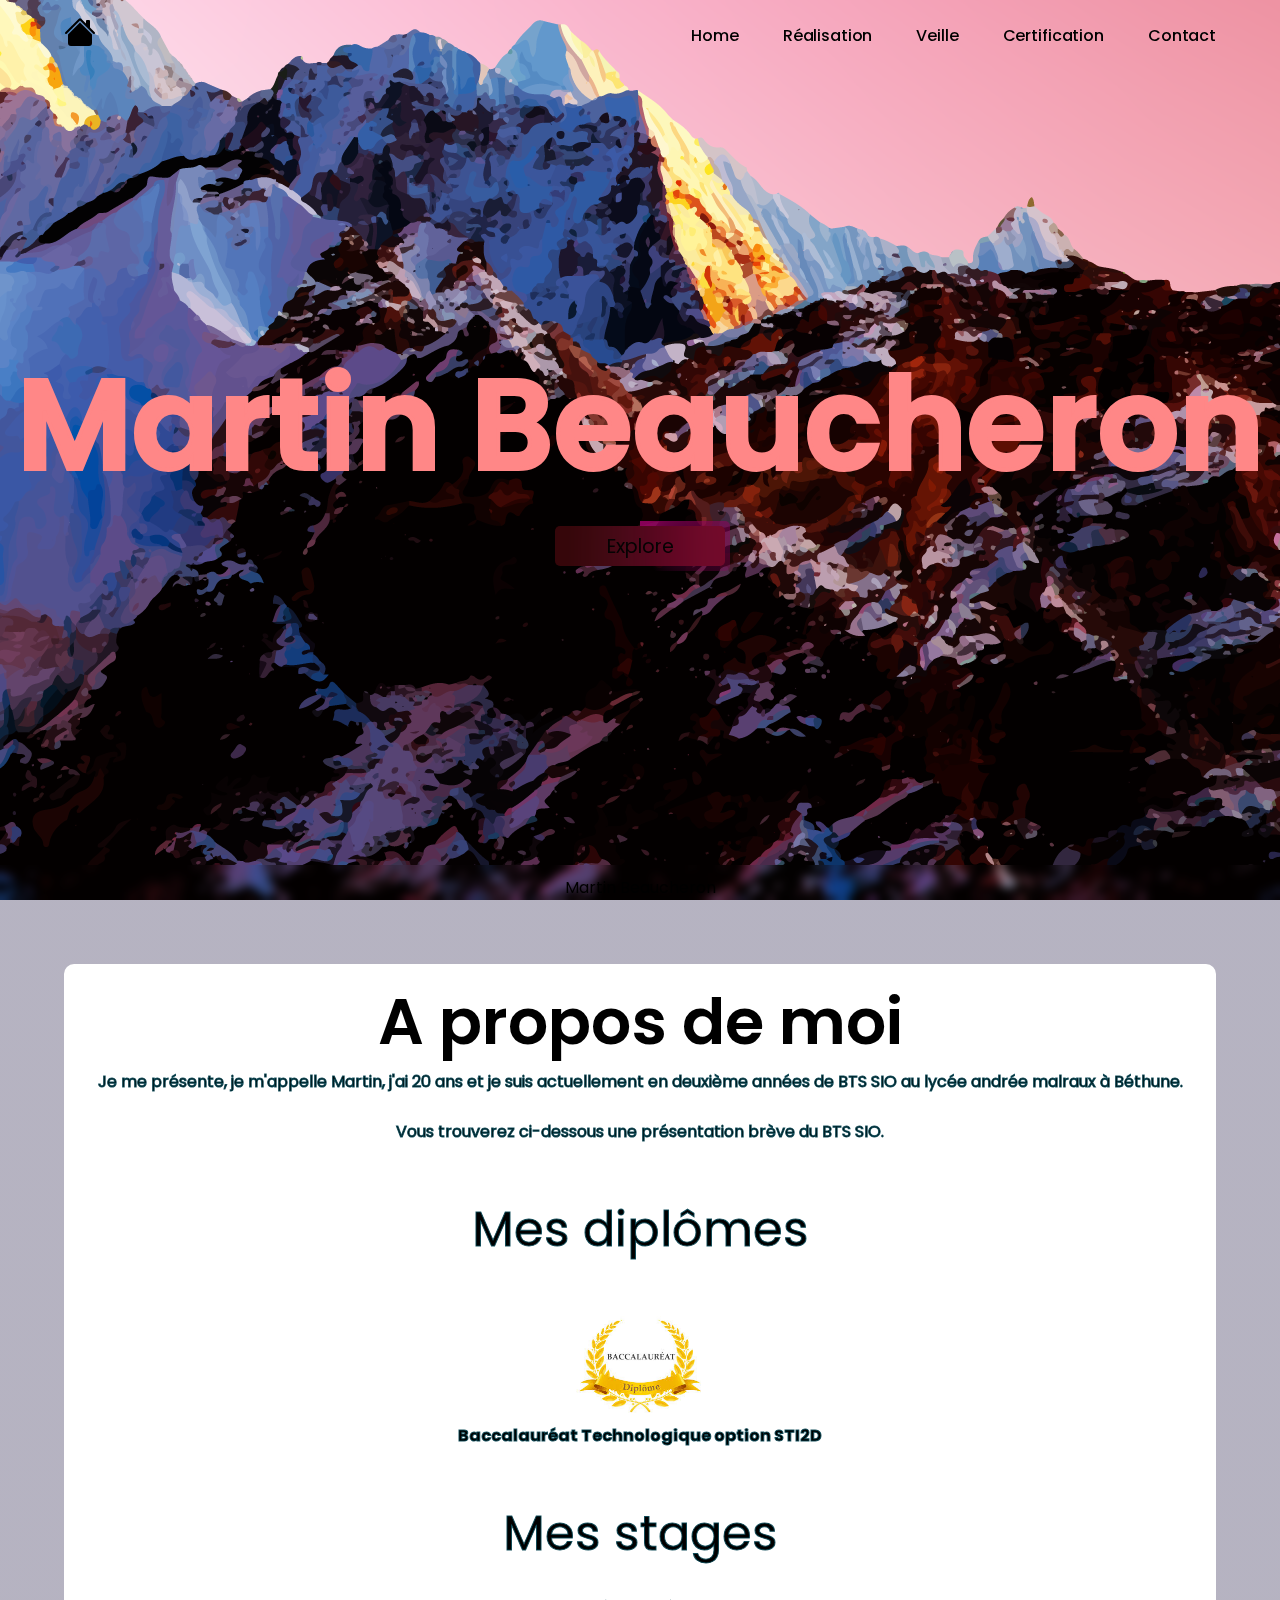
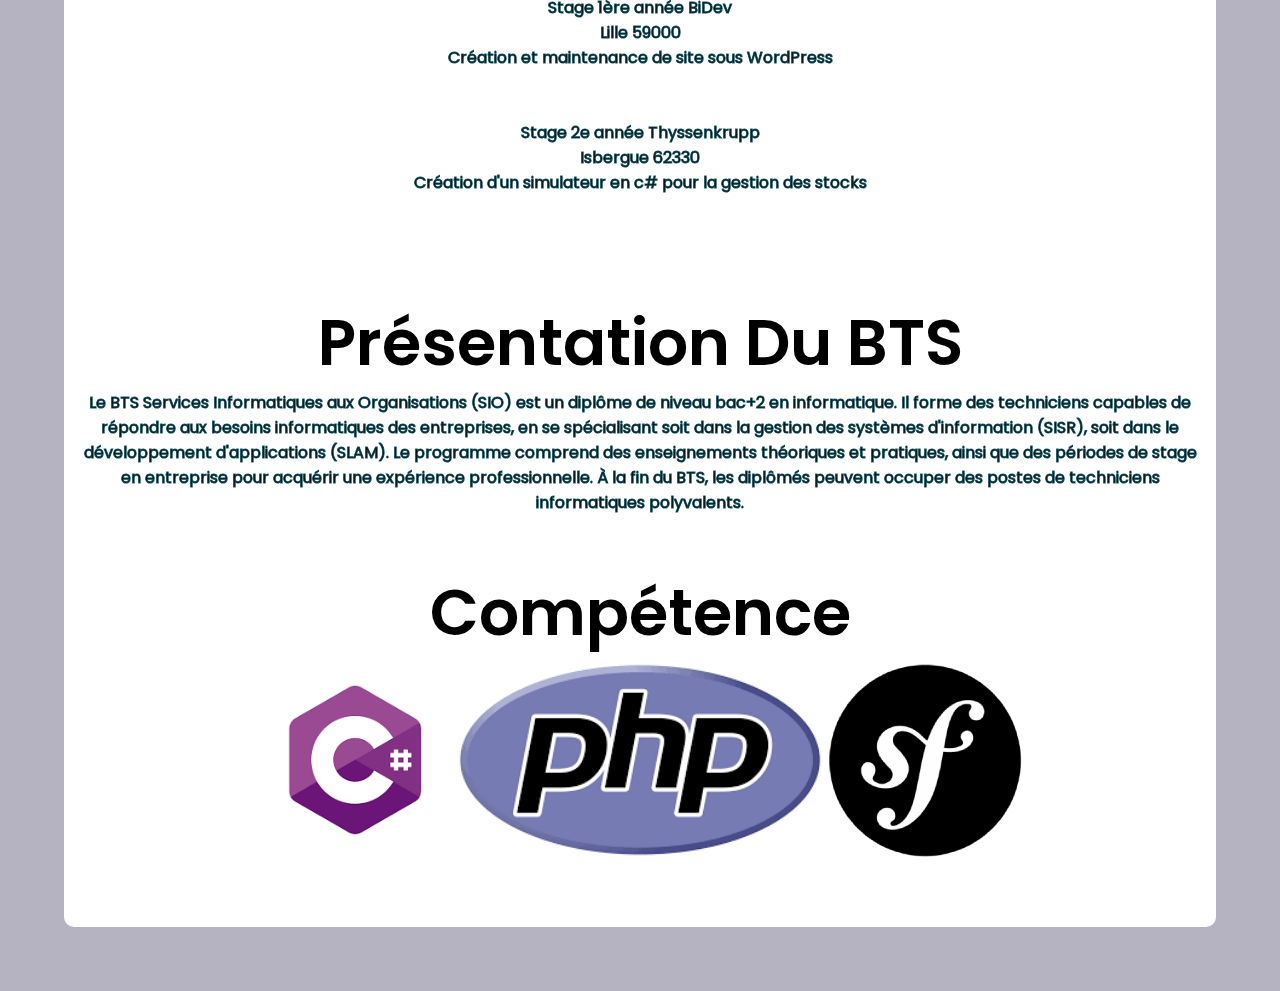
<file: index.html>
<!DOCTYPE html>
<html lang="en">
<head>
    <meta charset="UTF-8">
    <meta name="viewport" content="width=device-width, initial-scale=1.0">
    <link href="https://unpkg.com/boxicons@2.1.4/css/boxicons.min.css" rel="stylesheet" />
    <link rel="stylesheet" href="style.css">
    <title>PortFolio Martin</title>
</head>
<body>
    <img class="background-image" src="img/fond_montagne.png" type="img/png"/>

    <header>
      <a href="#">
        <a1 class="navbar-brand nav-fill" href="index.html"><svg xmlns="http://www.w3.org/2000/svg" width="32" height="32" class="bi bi-house-fill" viewBox="0 0 16 16">
          <path d="M8.707 1.5a1 1 0 0 0-1.414 0L.646 8.146a.5.5 0 0 0 .708.708L8 2.207l6.646 6.647a.5.5 0 0 0 .708-.708L13 5.793V2.5a.5.5 0 0 0-.5-.5h-1a.5.5 0 0 0-.5.5v1.293L8.707 1.5Z"/>
          <path d="m8 3.293 6 6V13.5a1.5 1.5 0 0 1-1.5 1.5h-9A1.5 1.5 0 0 1 2 13.5V9.293l6-6Z"/>
        </svg></a1>
      </a>

      <input type="checkbox" id="check" />
      <label for="check" class="icons">
        <i class="bx bx-menu" id="menu-icon"></i>
        <i class="bx bx-x" id="close-icon"></i>
      </label>

      <nav class="navbar">
        <a href="index.html" class="nav-item" style="--i: 0">Home</a>
        <a href="realisation.html" class="nav-item" style="--i: 1">Réalisation</a>
        <a href="veille.html" class="nav-item" style="--i: 2">Veille</a>
        <a href="certif.html" class="nav-item" style="--i: 3">Certification</a>
        <a href="contact.html" class="nav-item" style="--i: 4">Contact</a>
      </nav>
    </header>
    
    <section class="content">
      <h1>Martin Beaucheron</h1>
      <a href="#content" class="btn light"></a>
    </section>
    <section class="content fond-blanc" id="content">
    <center>
    <div class="row p-4">
      <div class="col-md-4">
        <h2>A propos de moi</h2>
        <p>Je me présente, je m'appelle Martin, j'ai 20 ans et je suis actuellement en deuxième années de BTS SIO au lycée andrée malraux à Béthune.</p></br>
        <p>Vous trouverez ci-dessous une présentation brève du BTS SIO.</p></br></br>
        <p class="texte-plus-gros">Mes diplômes</p></br></br>
        <strong><img src="img/bac.jpg" class="img-plus-petit"><p>Baccalauréat Technologique option STI2D</p></strong></br></br>
        
        <p class="texte-plus-gros">Mes stages</p></br>
        <p>Stage 1ère année BiDev</p>
        <p>Lille 59000</p>
        <p>Création et maintenance de site sous WordPress</p></br></br>


        <p>Stage 2e année Thyssenkrupp</p>
        <p>Isbergue 62330</p>
        <p>Création d'un simulateur en c# pour la gestion des stocks</p>

      </div>
      </br></br></br></br>
      <div class="col-md-4">
        <h2>Présentation Du BTS </h2>
        <p>
          Le BTS Services Informatiques aux Organisations (SIO) est un diplôme de niveau bac+2 en informatique. Il forme des techniciens capables de répondre aux 
          besoins informatiques des entreprises, en se spécialisant soit dans la gestion des systèmes d'information (SISR), soit dans le développement d'applications 
          (SLAM). Le programme comprend des enseignements théoriques et pratiques, ainsi que des périodes de stage en entreprise pour acquérir une expérience 
          professionnelle. À la fin du BTS, les diplômés peuvent occuper des postes de techniciens informatiques polyvalents.
        </p></br></br>
        
      </div>
      <div class="col-md-4">
        <h2> Compétence</h2>
        <p>
          <a href="thyssenkrupp.html"><img src="img/csharp.png" class="image-competence"></a><a href="GSBExtranet.html"><img src="img/php.png" class="image-competence"></a><a href="synfony.html" ><img src="img/synfony.png" class="image-competence"></a>
        </p></br></br>

      </div>
    </div>
    </center>
    </section>
  </body>
  <center>
  <footer class="footer">
      <p>Martin Beaucheron</p>
  </footer>
  </center>
</html>
</file>
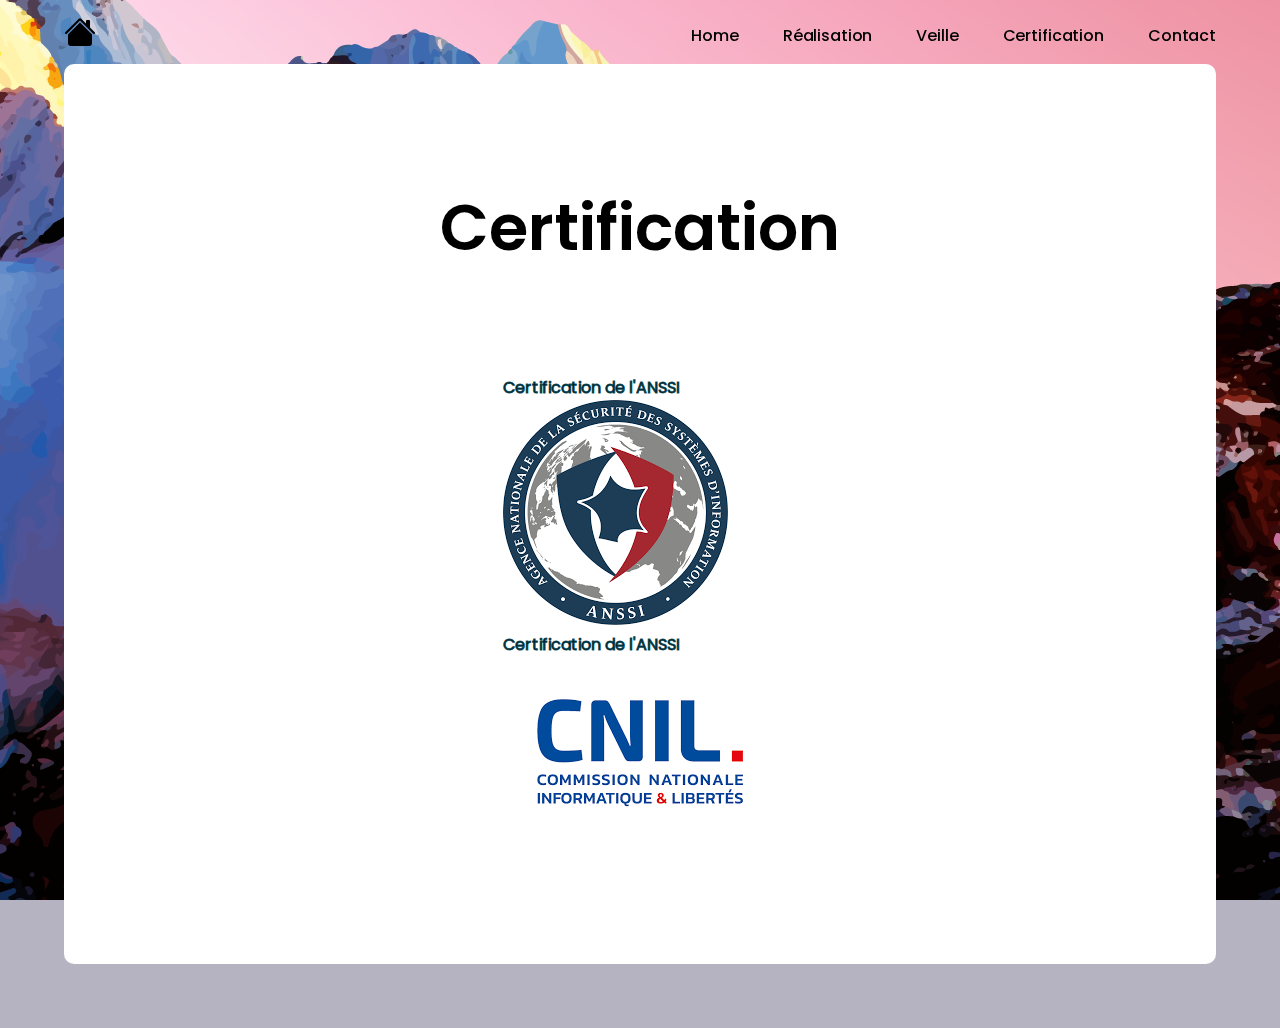
<file: certif.html>
<!DOCTYPE html>
<html lang="en">
<head>
    <meta charset="UTF-8">
    <meta name="viewport" content="width=device-width, initial-scale=1.0">
    <link href="https://unpkg.com/boxicons@2.1.4/css/boxicons.min.css" rel="stylesheet" />
    <link rel="stylesheet" href="style.css">
    <title>PortFolio Martin</title>
</head>
<body>
      <img class="background-image" src="img/fond_montagne.png"/></img>
    <header>
      <a href="index.html">
        <a1 class="navbar-brand nav-fill" href="index.html"><svg xmlns="http://www.w3.org/2000/svg" width="32" height="32" class="bi bi-house-fill" viewBox="0 0 16 16">
          <path d="M8.707 1.5a1 1 0 0 0-1.414 0L.646 8.146a.5.5 0 0 0 .708.708L8 2.207l6.646 6.647a.5.5 0 0 0 .708-.708L13 5.793V2.5a.5.5 0 0 0-.5-.5h-1a.5.5 0 0 0-.5.5v1.293L8.707 1.5Z"/>
          <path d="m8 3.293 6 6V13.5a1.5 1.5 0 0 1-1.5 1.5h-9A1.5 1.5 0 0 1 2 13.5V9.293l6-6Z"/>
        </svg></a1>
      </a>

      <input type="checkbox" id="check" />
      <label for="check" class="icons">
        <i class="bx bx-menu" id="menu-icon"></i>
        <i class="bx bx-x" id="close-icon"></i>
      </label>

      <nav class="navbar">
        <a href="index.html" class="nav-item" style="--i: 0">Home</a>
        <a href="realisation.html" class="nav-item" style="--i: 1">Réalisation</a>
        <a href="veille.html" class="nav-item" style="--i: 2">Veille</a>
        <a href="certif.html" class="nav-item" style="--i: 3">Certification</a>
        <a href="contact.html" class="nav-item" style="--i: 4">Contact</a>
      </nav>
    </header>
    <section class="content fond-blanc">
        <h2>Certification</h2></br></br></br></br>
    <pa>
        <p>
            <p>Certification de l'ANSSI</p>
            <a href="certif ANSSI.pdf"><img src="img/anssi.png"></a>
        </p> 
        <p>
            <p>Certification de l'ANSSI</p>
            <a href="#"><img src="img/cnil.png"></a>
        </p>
    </pa>
    </section>
</file>
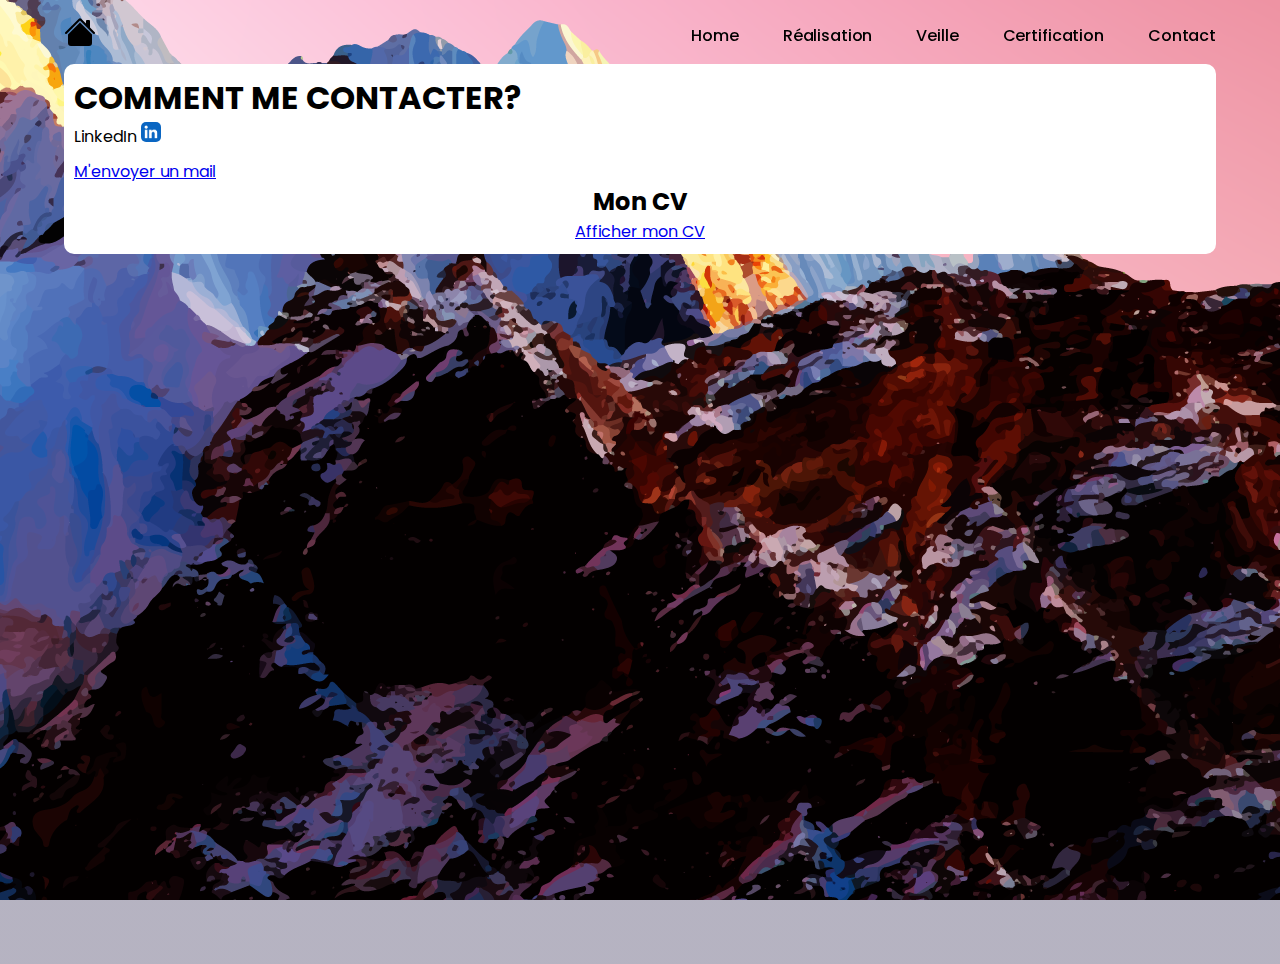
<file: contact.html>
<!DOCTYPE html>
<html lang="en">
<head>
    <meta charset="UTF-8">
    <meta name="viewport" content="width=device-width, initial-scale=1.0">
    <link href="https://unpkg.com/boxicons@2.1.4/css/boxicons.min.css" rel="stylesheet" />
    <link rel="stylesheet" href="style.css">
    <title>PortFolio Martin</title>
</head>
<body>
      <img class="background-image" src="img/fond_montagne.png"/></img>
    <header>
      <a href="index.html">
        <a1 class="navbar-brand nav-fill" href="index.html"><svg xmlns="http://www.w3.org/2000/svg" width="32" height="32" class="bi bi-house-fill" viewBox="0 0 16 16">
          <path d="M8.707 1.5a1 1 0 0 0-1.414 0L.646 8.146a.5.5 0 0 0 .708.708L8 2.207l6.646 6.647a.5.5 0 0 0 .708-.708L13 5.793V2.5a.5.5 0 0 0-.5-.5h-1a.5.5 0 0 0-.5.5v1.293L8.707 1.5Z"/>
          <path d="m8 3.293 6 6V13.5a1.5 1.5 0 0 1-1.5 1.5h-9A1.5 1.5 0 0 1 2 13.5V9.293l6-6Z"/>
        </svg></a1>
      </a>

      <input type="checkbox" id="check" />
      <label for="check" class="icons">
        <i class="bx bx-menu" id="menu-icon"></i>
        <i class="bx bx-x" id="close-icon"></i>
      </label>

      <nav class="navbar">
        <a href="index.html" class="nav-item" style="--i: 0">Home</a>
        <a href="realisation.html" class="nav-item" style="--i: 1">Réalisation</a>
        <a href="veille.html" class="nav-item" style="--i: 2">Veille</a>
        <a href="certif.html" class="nav-item" style="--i: 3">Certification</a>
        <a href="contact.html" class="nav-item" style="--i: 4">Contact</a>
      </nav>
    </header>
    <section class="fond-blanc">
      <h1>COMMENT ME CONTACTER?</h1> 
      <p style="display: inline; padding-bottom: 50%;"> LinkedIn</p> <a style="display: inline;" href="https://www.linkedin.com/in/martin-beaucheron/"><img src="img/linkedin.png" class="btn-image"></a></br>
      <a style="display: block;" href="mailto:martinmaxime62@gmail.com" class="section-contacter">M'envoyer un mail</a>
      <center>
        <h2>Mon CV</h2>
        <a href="CV.pdf"<button>Afficher mon CV</button>
      </center>
    </section>
</file>
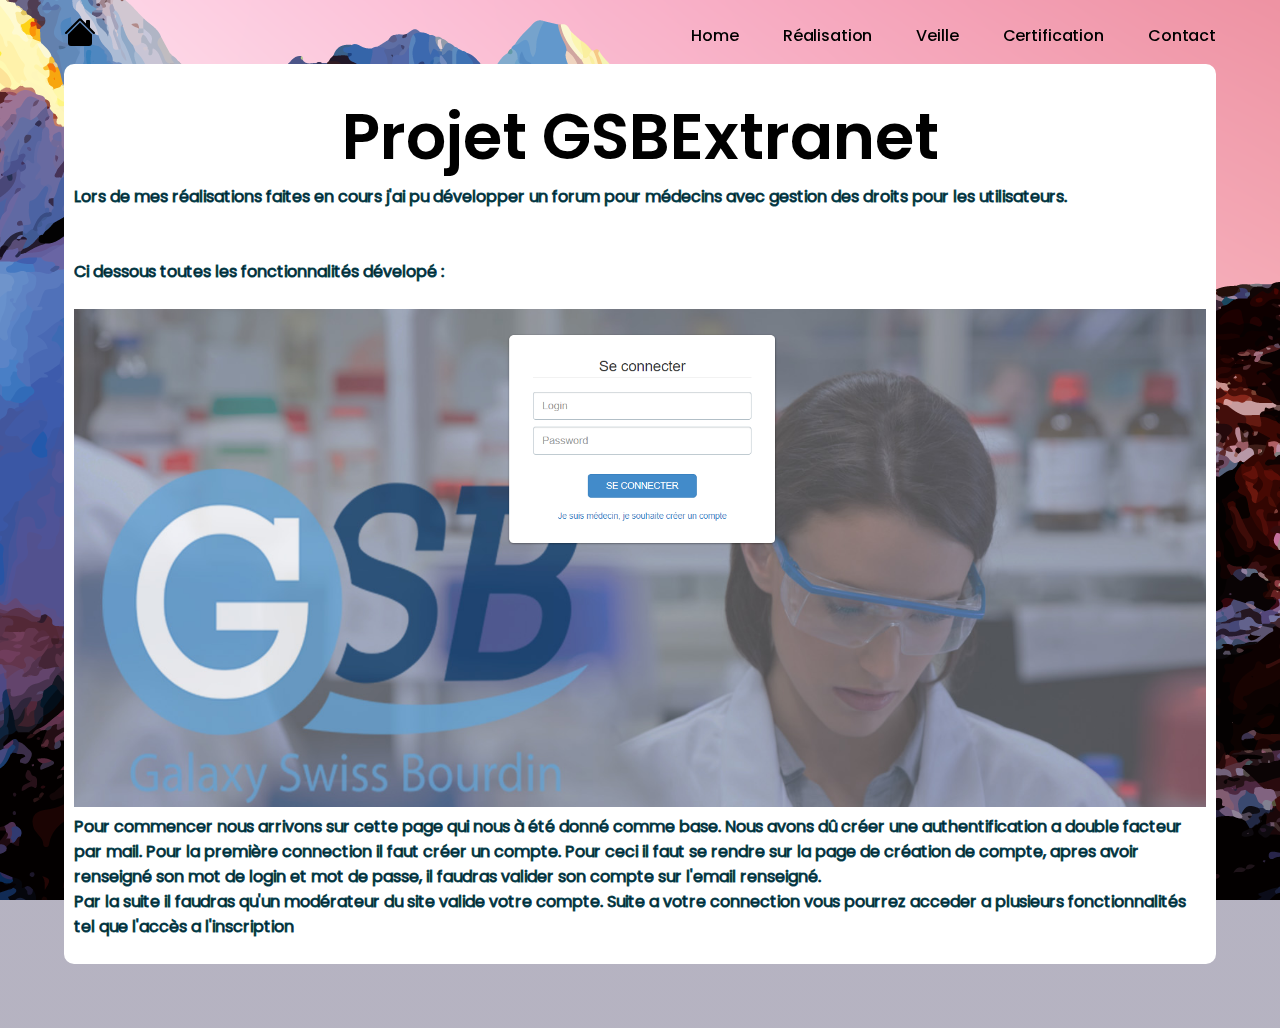
<file: GSBExtranet.html>
<!DOCTYPE html>
<html lang="en">
<head>
    <meta charset="UTF-8">
    <meta name="viewport" content="width=device-width, initial-scale=1.0">
    <link href="https://unpkg.com/boxicons@2.1.4/css/boxicons.min.css" rel="stylesheet" />
    <link rel="stylesheet" href="style.css">
    <title>PortFolio Martin</title>
</head>
<body>
    <img class="background-image" src="img/fond_montagne.png"/></img>
    <header>
      <a href="index.html">
        <a1 class="navbar-brand nav-fill" href="index.html"><svg xmlns="http://www.w3.org/2000/svg" width="32" height="32" class="bi bi-house-fill" viewBox="0 0 16 16">
          <path d="M8.707 1.5a1 1 0 0 0-1.414 0L.646 8.146a.5.5 0 0 0 .708.708L8 2.207l6.646 6.647a.5.5 0 0 0 .708-.708L13 5.793V2.5a.5.5 0 0 0-.5-.5h-1a.5.5 0 0 0-.5.5v1.293L8.707 1.5Z"/>
          <path d="m8 3.293 6 6V13.5a1.5 1.5 0 0 1-1.5 1.5h-9A1.5 1.5 0 0 1 2 13.5V9.293l6-6Z"/>
        </svg></a1>
      </a>

      <input type="checkbox" id="check" />
      <label for="check" class="icons">
        <i class="bx bx-menu" id="menu-icon"></i>
        <i class="bx bx-x" id="close-icon"></i>
      </label>

      <nav class="navbar">
        <a href="index.html" class="nav-item" style="--i: 0">Home</a>
        <a href="realisation.html" class="nav-item" style="--i: 1">Réalisation</a>
        <a href="veille.html" class="nav-item" style="--i: 2">Veille</a>
        <a href="certif.html" class="nav-item" style="--i: 3">Certification</a>
        <a href="contact.html" class="nav-item" style="--i: 4">Contact</a>
      </nav>
    </header>
    <section class="content fond-blanc">
        <div class="col-md-4">
            <h2>Projet GSBExtranet </h2>
            <p>
              Lors de mes réalisations faites en cours j'ai pu développer un forum pour médecins avec gestion des droits pour les utilisateurs. 
              
            </p></br></br>
            <p>Ci dessous toutes les fonctionnalités dévelopé : </p></br>
           
            <img src="img/connectionGSB.png" class="image-Presentation"></br>
            <p>Pour commencer nous arrivons sur cette page qui nous à été donné comme base. Nous avons dû créer une authentification a double facteur par mail. Pour la première connection il faut créer un compte. Pour ceci il faut se rendre sur la page de création de compte, apres avoir renseigné son mot de login et mot de passe, il faudras valider son compte sur l'email renseigné.</p>
            <p>Par la suite il faudras qu'un modérateur du site valide votre compte. Suite a votre connection vous pourrez acceder a plusieurs fonctionnalités tel que l'accès a l'inscription</p>
        </div>
    </section>
</body>
</html>
</file>
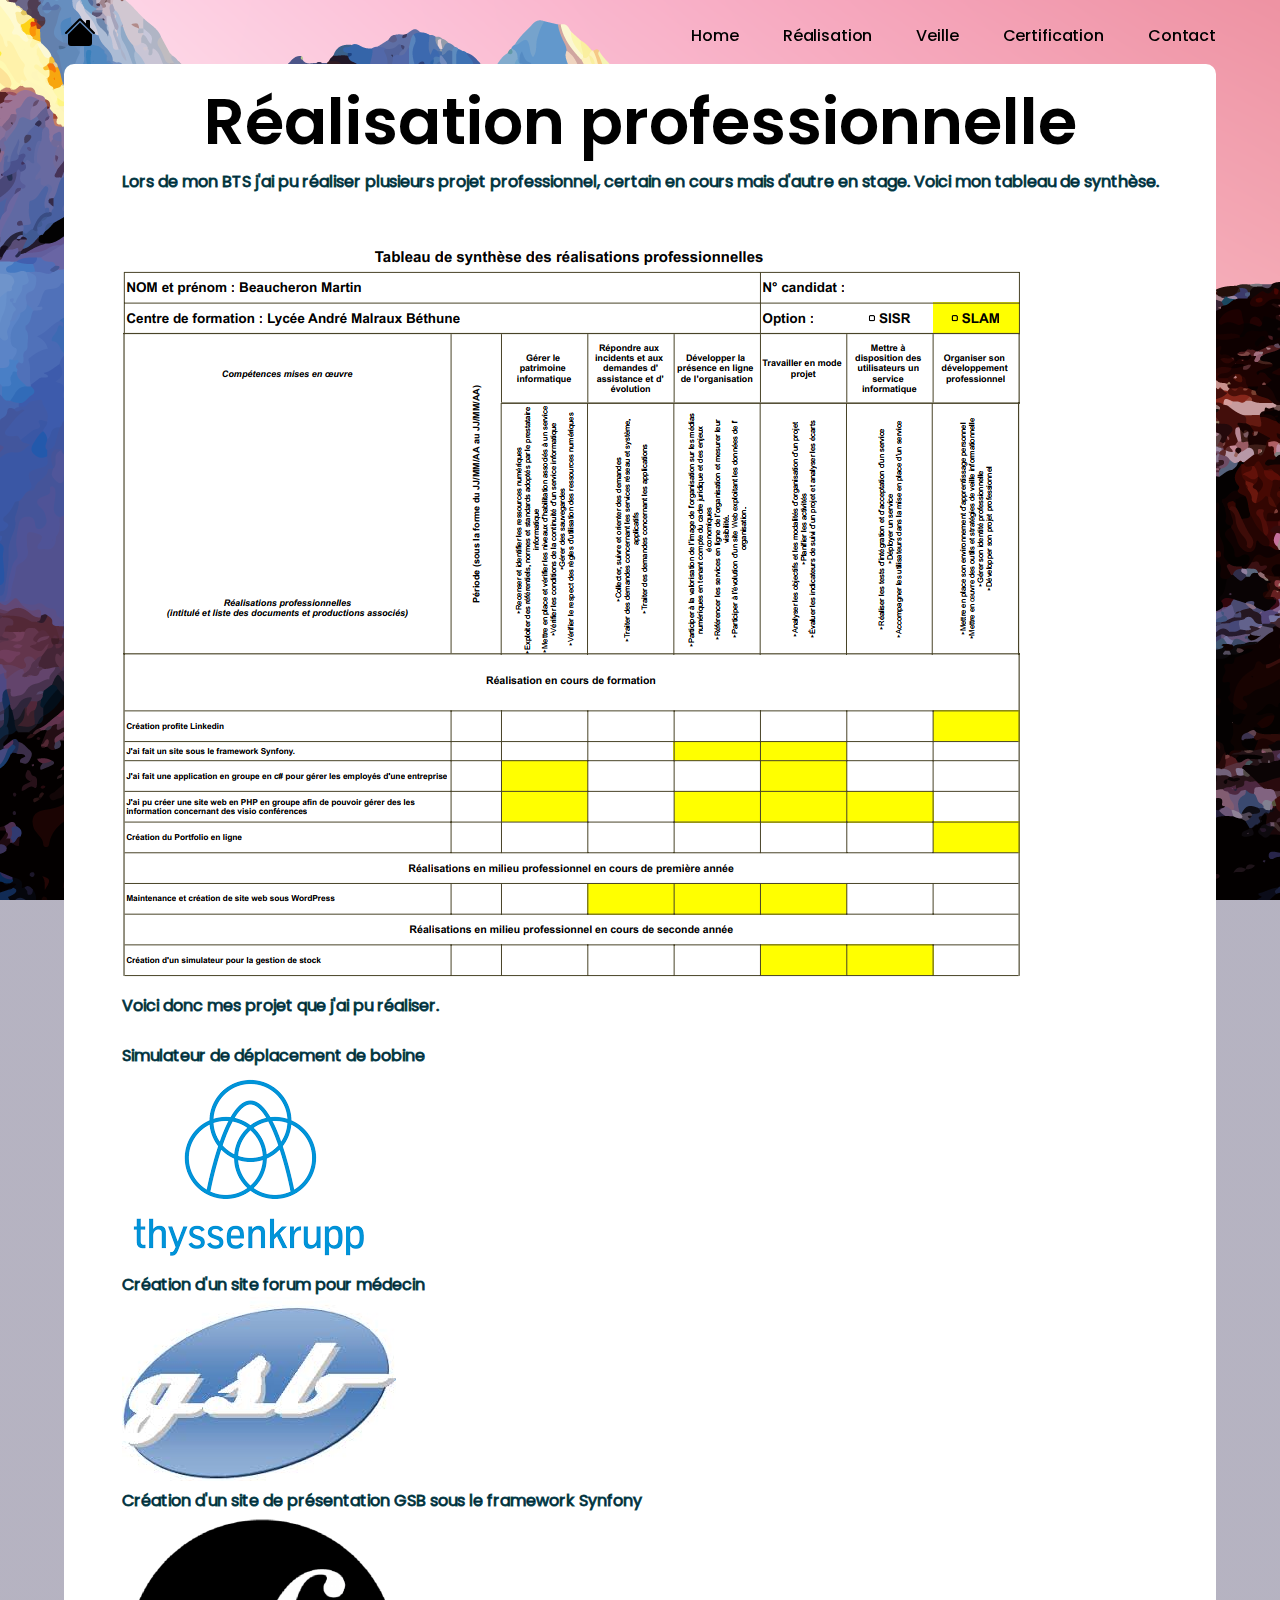
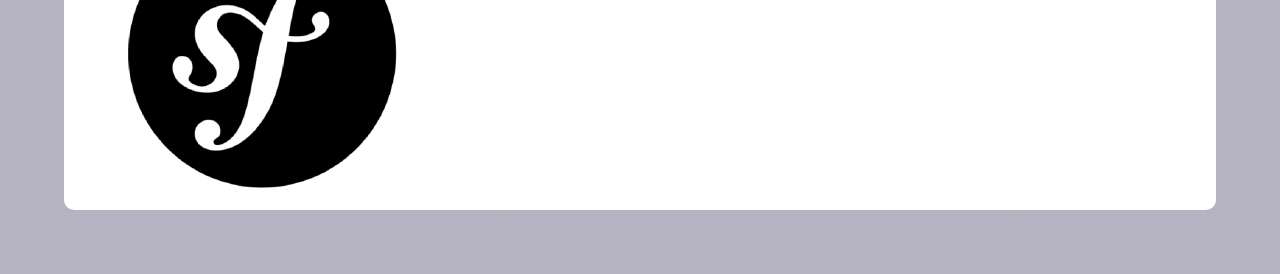
<file: realisation.html>
<!DOCTYPE html>
<html lang="en">
<head>
    <meta charset="UTF-8">
    <meta name="viewport" content="width=device-width, initial-scale=1.0">
    <link href="https://unpkg.com/boxicons@2.1.4/css/boxicons.min.css" rel="stylesheet" />
    <link rel="stylesheet" href="style.css">
    <title>PortFolio Martin</title>
</head>
<body>
      <img class="background-image" src="img/fond_montagne.png"/></img>
    <header>
      <a href="index.html">
        <a1 class="navbar-brand nav-fill" href="index.html"><svg xmlns="http://www.w3.org/2000/svg" width="32" height="32" class="bi bi-house-fill" viewBox="0 0 16 16">
          <path d="M8.707 1.5a1 1 0 0 0-1.414 0L.646 8.146a.5.5 0 0 0 .708.708L8 2.207l6.646 6.647a.5.5 0 0 0 .708-.708L13 5.793V2.5a.5.5 0 0 0-.5-.5h-1a.5.5 0 0 0-.5.5v1.293L8.707 1.5Z"/>
          <path d="m8 3.293 6 6V13.5a1.5 1.5 0 0 1-1.5 1.5h-9A1.5 1.5 0 0 1 2 13.5V9.293l6-6Z"/>
        </svg></a1>
      </a>

      <input type="checkbox" id="check" />
      <label for="check" class="icons">
        <i class="bx bx-menu" id="menu-icon"></i>
        <i class="bx bx-x" id="close-icon"></i>
      </label>

      <nav class="navbar">
        <a href="index.html" class="nav-item" style="--i: 0">Home</a>
        <a href="realisation.html" class="nav-item" style="--i: 1">Réalisation</a>
        <a href="veille.html" class="nav-item" style="--i: 2">Veille</a>
        <a href="certif.html" class="nav-item" style="--i: 3">Certification</a>
        <a href="contact.html" class="nav-item" style="--i: 4">Contact</a>
      </nav>
    </header>
    <section class="content fond-blanc">
      <div class="col-md-4">
        <h2>Réalisation professionnelle </h2>
        <p>
          Lors de mon BTS j'ai pu réaliser plusieurs projet professionnel, certain en cours mais d'autre en stage. Voici mon tableau de synthèse.
        </p></br></br>
        <img src="img/tableauDeSynthèse.png"></br>

        <p>
          Voici donc mes projet que j'ai pu réaliser.
        </p></br>
        <p>Simulateur de déplacement de bobine</p>
        <a href="thyssenkrupp.html"> <img src="img/thyssenkrupp.png"></a>

        <p>Création d'un site forum pour médecin</p>
        <a href="GSBExtranet.html"> <img src="img/GSB.jpg"></a>

        <p>Création d'un site de présentation GSB sous le framework Synfony</p>
        <a href="synfony.html"> <img src="img/synfony.png"></a>

    </section>
</file>
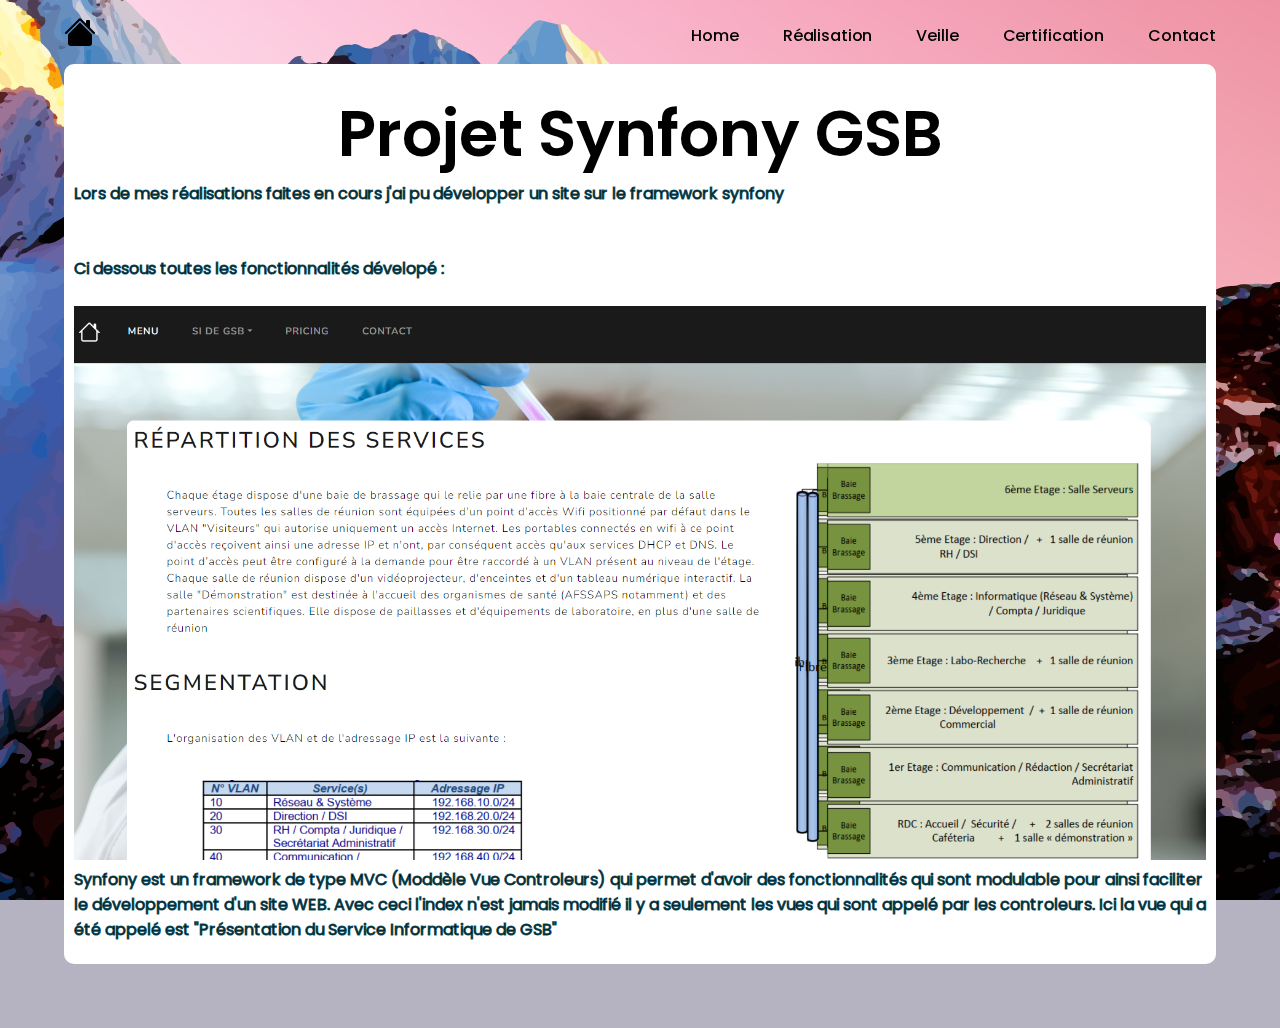
<file: synfony.html>
<!DOCTYPE html>
<html lang="en">
<head>
    <meta charset="UTF-8">
    <meta name="viewport" content="width=device-width, initial-scale=1.0">
    <link href="https://unpkg.com/boxicons@2.1.4/css/boxicons.min.css" rel="stylesheet" />
    <link rel="stylesheet" href="style.css">
    <title>PortFolio Martin</title>
</head>
<body>
    <img class="background-image" src="img/fond_montagne.png"/></img>
    <header>
      <a href="index.html">
        <a1 class="navbar-brand nav-fill" href="index.html"><svg xmlns="http://www.w3.org/2000/svg" width="32" height="32" class="bi bi-house-fill" viewBox="0 0 16 16">
          <path d="M8.707 1.5a1 1 0 0 0-1.414 0L.646 8.146a.5.5 0 0 0 .708.708L8 2.207l6.646 6.647a.5.5 0 0 0 .708-.708L13 5.793V2.5a.5.5 0 0 0-.5-.5h-1a.5.5 0 0 0-.5.5v1.293L8.707 1.5Z"/>
          <path d="m8 3.293 6 6V13.5a1.5 1.5 0 0 1-1.5 1.5h-9A1.5 1.5 0 0 1 2 13.5V9.293l6-6Z"/>
        </svg></a1>
      </a>

      <input type="checkbox" id="check" />
      <label for="check" class="icons">
        <i class="bx bx-menu" id="menu-icon"></i>
        <i class="bx bx-x" id="close-icon"></i>
      </label>

      <nav class="navbar">
        <a href="index.html" class="nav-item" style="--i: 0">Home</a>
        <a href="realisation.html" class="nav-item" style="--i: 1">Réalisation</a>
        <a href="veille.html" class="nav-item" style="--i: 2">Veille</a>
        <a href="certif.html" class="nav-item" style="--i: 3">Certification</a>
        <a href="contact.html" class="nav-item" style="--i: 4">Contact</a>
      </nav>
    </header>
    <section class="content fond-blanc">
        <div class="col-md-4">
            <h2>Projet Synfony GSB </h2>
            <p>
              Lors de mes réalisations faites en cours j'ai pu développer un site sur le framework synfony
              
            </p></br></br>
            <p>Ci dessous toutes les fonctionnalités dévelopé : </p></br>
           
            <img src="img/CaptureSynfony.png" class="image-Presentation"></br>
            <p>Synfony est un framework de type MVC (Moddèle Vue Controleurs) qui permet d'avoir des fonctionnalités qui sont modulable pour ainsi faciliter le développement d'un site WEB. Avec ceci l'index n'est jamais modifié il y a seulement les vues qui sont appelé par les controleurs. Ici la vue qui a été appelé est "Présentation du Service Informatique de GSB"</p>
        </div>
    </section>
</body>
</html>
</file>
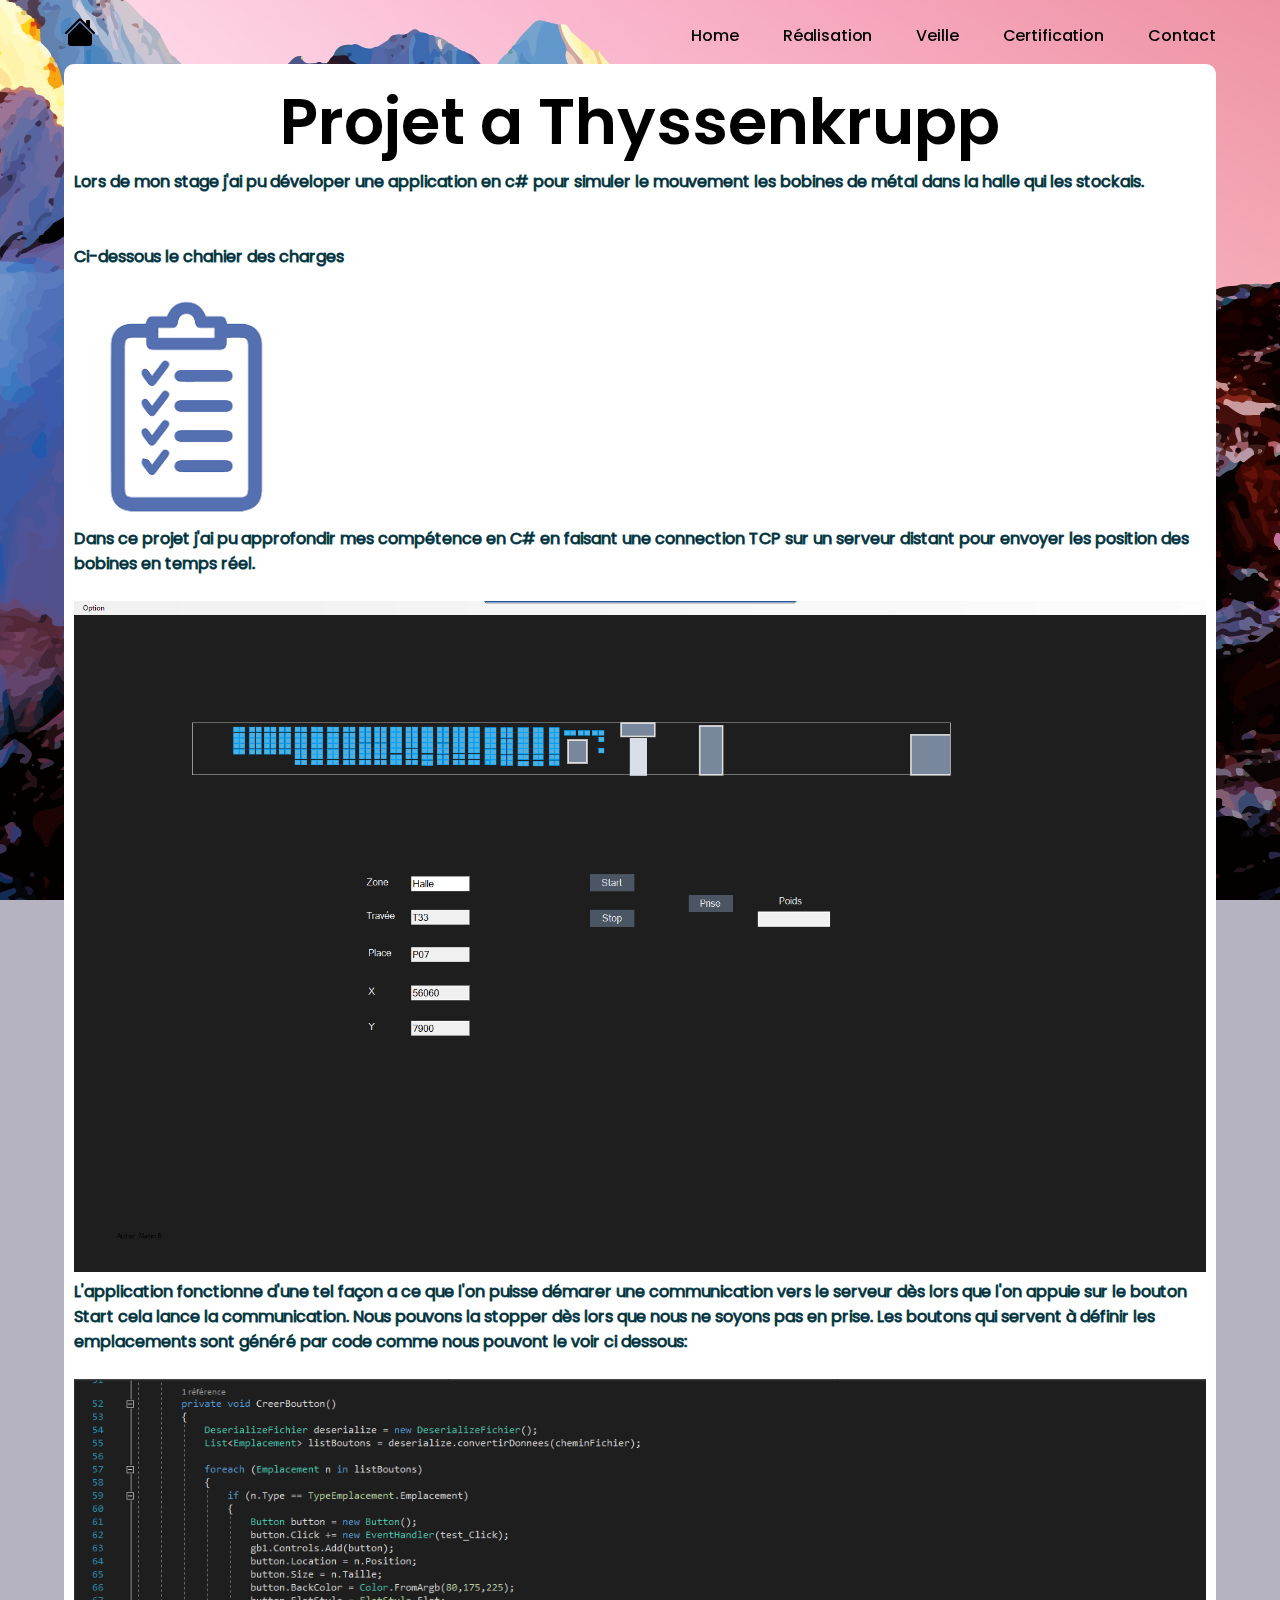
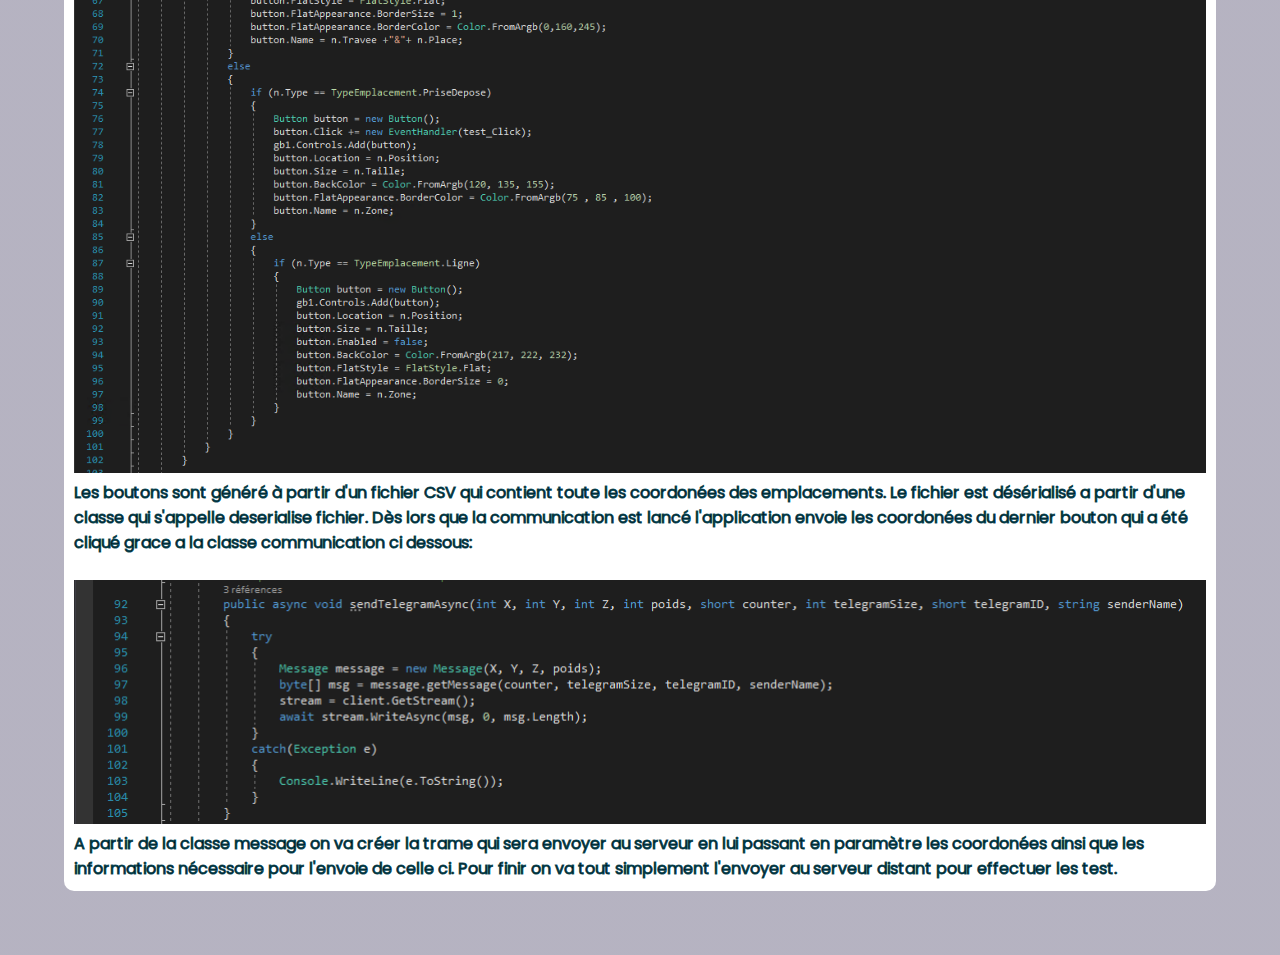
<file: thyssenkrupp.html>
<!DOCTYPE html>
<html lang="en">
<head>
    <meta charset="UTF-8">
    <meta name="viewport" content="width=device-width, initial-scale=1.0">
    <link href="https://unpkg.com/boxicons@2.1.4/css/boxicons.min.css" rel="stylesheet" />
    <link rel="stylesheet" href="style.css">
    <title>PortFolio Martin</title>
</head>
<body>
    <img class="background-image" src="img/fond_montagne.png"/></img>
    <header>
      <a href="index.html">
        <a1 class="navbar-brand nav-fill" href="index.html"><svg xmlns="http://www.w3.org/2000/svg" width="32" height="32" class="bi bi-house-fill" viewBox="0 0 16 16">
          <path d="M8.707 1.5a1 1 0 0 0-1.414 0L.646 8.146a.5.5 0 0 0 .708.708L8 2.207l6.646 6.647a.5.5 0 0 0 .708-.708L13 5.793V2.5a.5.5 0 0 0-.5-.5h-1a.5.5 0 0 0-.5.5v1.293L8.707 1.5Z"/>
          <path d="m8 3.293 6 6V13.5a1.5 1.5 0 0 1-1.5 1.5h-9A1.5 1.5 0 0 1 2 13.5V9.293l6-6Z"/>
        </svg></a1>
      </a>

      <input type="checkbox" id="check" />
      <label for="check" class="icons">
        <i class="bx bx-menu" id="menu-icon"></i>
        <i class="bx bx-x" id="close-icon"></i>
      </label>

      <nav class="navbar">
        <a href="index.html" class="nav-item" style="--i: 0">Home</a>
        <a href="realisation.html" class="nav-item" style="--i: 1">Réalisation</a>
        <a href="veille.html" class="nav-item" style="--i: 2">Veille</a>
        <a href="certif.html" class="nav-item" style="--i: 3">Certification</a>
        <a href="contact.html" class="nav-item" style="--i: 4">Contact</a>
      </nav>
    </header>
    <section class="content fond-blanc">
      <div class="col-md-4">
        <h2>Projet a Thyssenkrupp </h2>
        <p>
          Lors de mon stage j'ai pu déveloper une application en c# pour simuler le mouvement les bobines de métal dans la halle qui les stockais.
          
        </p></br></br>
        <p>Ci-dessous le chahier des charges</p></br>
       
        <a href="CahierDesChargesSimulateurPLC.pdf"><img src="img/cahierDesCharges.png"></a></br>
        
        <p>Dans ce projet j'ai pu approfondir mes compétence en C# en faisant une connection TCP sur un serveur distant pour envoyer les position des bobines en temps réel.</p></br>
        <img src="img/Form nuit.png" class="image-Presentation"></br>
        <p>
            L'application fonctionne d'une tel façon a ce que l'on puisse démarer une communication vers le serveur dès lors que l'on appuie sur le bouton Start cela lance la communication. Nous pouvons la stopper dès lors que nous ne soyons pas en prise. 
            Les boutons qui servent à définir les emplacements sont généré par code comme nous pouvont le voir ci dessous:
        </p></br>
        <img src="img/capture code creerBoutons.png" class="image-Presentation"></br>
        <p>
            Les boutons sont généré à partir d'un fichier CSV qui contient toute les coordonées des emplacements. Le fichier est désérialisé a partir d'une classe qui s'appelle deserialise fichier. Dès lors que la communication est lancé l'application envoie les coordonées du dernier bouton qui a été cliqué grace a la classe communication ci dessous:

        </p></br>
        
        <img src="img/capture code classeCom send.png" class="image-Presentation"></br>
        <p>
            A partir de la classe message on va créer la trame qui sera envoyer au serveur en lui passant en paramètre les coordonées ainsi que les informations nécessaire pour l'envoie de celle ci. Pour finir on va tout simplement l'envoyer au serveur distant pour effectuer les test.
        </p>
    </section>
</body>
</html>
</file>
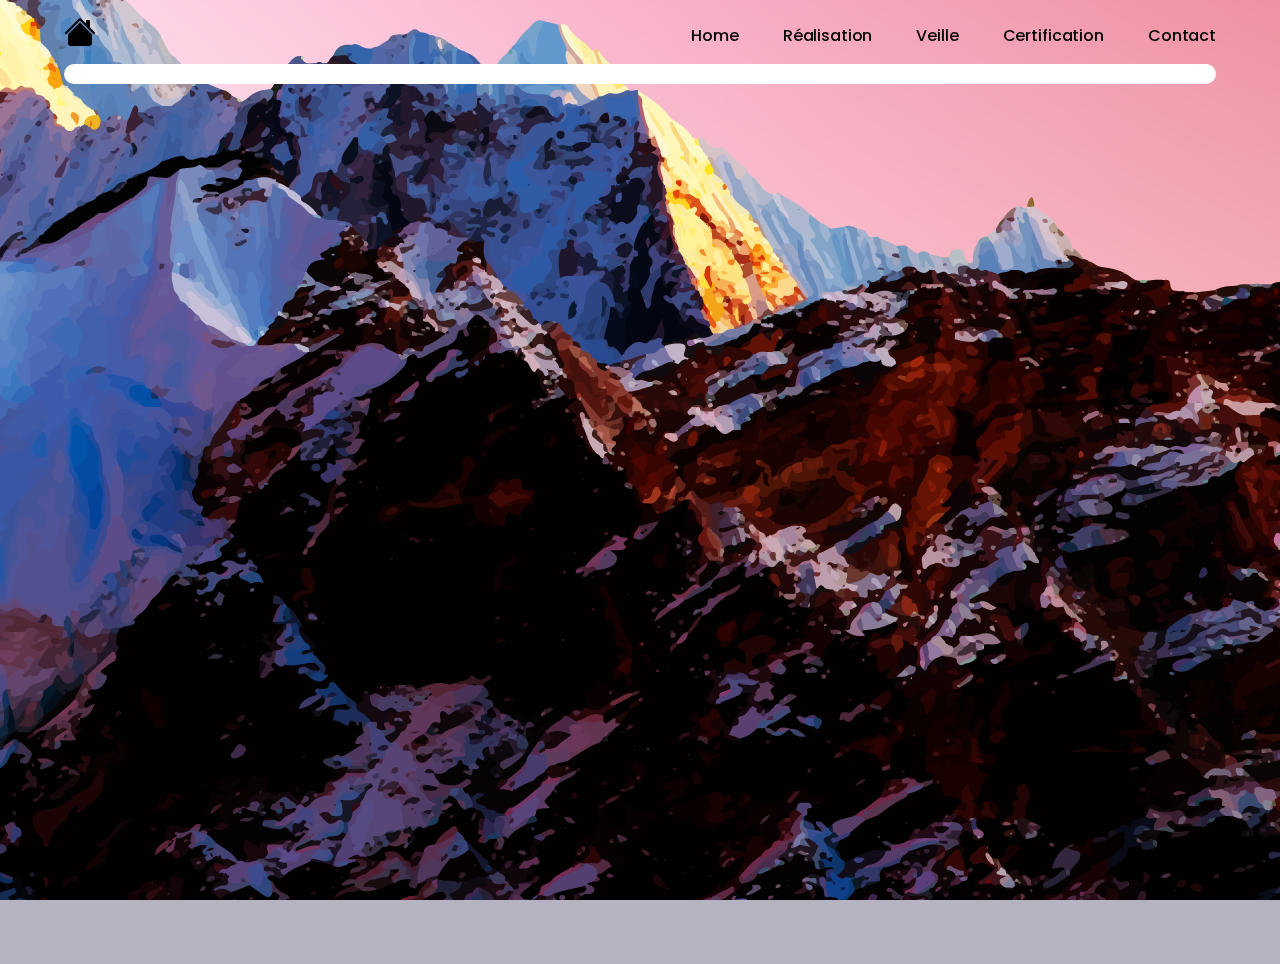
<file: veille.html>
<!DOCTYPE html>
<html lang="en">
<head>
    <meta charset="UTF-8">
    <meta name="viewport" content="width=device-width, initial-scale=1.0">
    <link href="https://unpkg.com/boxicons@2.1.4/css/boxicons.min.css" rel="stylesheet" />
    <link rel="stylesheet" href="style.css">
    <title>PortFolio Martin</title>
</head>
<body>
      <img class="background-image" src="img/fond_montagne.png"/></img>
    <header>
      <a href="index.html">
        <a1 class="navbar-brand nav-fill" href="index.html"><svg xmlns="http://www.w3.org/2000/svg" width="32" height="32" class="bi bi-house-fill" viewBox="0 0 16 16">
          <path d="M8.707 1.5a1 1 0 0 0-1.414 0L.646 8.146a.5.5 0 0 0 .708.708L8 2.207l6.646 6.647a.5.5 0 0 0 .708-.708L13 5.793V2.5a.5.5 0 0 0-.5-.5h-1a.5.5 0 0 0-.5.5v1.293L8.707 1.5Z"/>
          <path d="m8 3.293 6 6V13.5a1.5 1.5 0 0 1-1.5 1.5h-9A1.5 1.5 0 0 1 2 13.5V9.293l6-6Z"/>
        </svg></a1>
      </a>

      <input type="checkbox" id="check" />
      <label for="check" class="icons">
        <i class="bx bx-menu" id="menu-icon"></i>
        <i class="bx bx-x" id="close-icon"></i>
      </label>

      <nav class="navbar">
        <a href="index.html" class="nav-item" style="--i: 0">Home</a>
        <a href="realisation.html" class="nav-item" style="--i: 1">Réalisation</a>
        <a href="veille.html" class="nav-item" style="--i: 2">Veille</a>
        <a href="certif.html" class="nav-item" style="--i: 3">Certification</a>
        <a href="contact.html" class="nav-item" style="--i: 4">Contact</a>
      </nav>
    </header>
    <section class="fond-blanc">
      <!-- start feedwind code --> <script type="text/javascript" src="https://feed.mikle.com/js/fw-loader.js" preloader-text="Loading" data-fw-param="166770/"></script> <!-- end feedwind code -->
    </section>
</file>
<file: style.css>
@import url("https://fonts.googleapis.com/css2?family=Poppins:wght@100;200;300;400;500;600;700;800;900&display=swap");

* {
  box-sizing: border-box;
  margin: 0;
  padding: 0;
}

body {
  font-family: "Poppins", sans-serif;
  background: linear-gradient(rgba(12, 3, 51, 0.3), rgba(12, 3, 51, 0.3));
  min-height: 100vh;
}

header {
  position: fixed;
  top: 0;
  left: 0;
  width: 100%;
  padding: 1rem 5%;
  display: flex;
  justify-content: space-between;
  align-items: center;
  z-index: 5;
}

.logo {
  width: 40px;
}

.nav-item {
  position: relative;
  color: #000000;
  font-size: 1rem;
  font-weight: 500;
  line-height: 25px;
  letter-spacing: -0.13px;
  text-decoration: none;
  margin-left: 2.5rem;
  transition: all 0.5s ease;
}

.nav-item:hover {
  color: rgba(3, 66, 80, 0.9);
}

.nav-item::after {
  content: "";
  position: absolute;
  bottom: -0.3rem;
  left: 50%;
  width: 0;
  height: 0.15rem;
  transform: translateX(-50%);
  background-color: rgb(3, 66, 80, 0.9);
  transition: all 0.5s ease;
}

.nav-item:hover::after {
  width: 100%;
}

.icons {
  position: absolute;
  right: 5%;
  font-size: 2.3rem;
  color: #fff;
  cursor: pointer;
  display: none;
}

#check {
  display: none;
}

.content {
  display: flex;
  flex-direction: column;
  justify-content: center;
  align-items: center;
  min-height: 100vh;
}

.content h1 {
  font-size: 8rem;
  font-weight: 600;
  -webkit-text-stroke: 4px rgb(255, 135, 135);
  color: rgb(255, 135, 135);
  transition: all 0.5s ease;
}
.content h2{
  font-size: 4rem;
  font-weight: 600;
  /* -webkit-text-stroke: 2px rgb(3, 66, 80); */
  /* color :	rgb(0,0,128); */
  transition: all 0.5s ease;
  text-align: center;
}
.content p{
  -webkit-text-stroke: 1px rgb(3, 66, 80, 0.9);
}

.btn {
  width: 180px;
  height: 50px;
  border-radius: 5px;
  background: transparent;
  position: relative;
  display: flex;
  justify-content: center;
  align-items: center;
  overflow: hidden;
  transition: all 0.3s ease-in;
}

.btn:hover {
  transform: translateY(-5px);
}

.light::before {
  content: "";
  position: absolute;
  background-image: conic-gradient(
    rgba(148, 0, 96, 0.9) 20deg,
    transparent 150deg
  );
  width: 400%;
  height: 400%;
  border-radius: 5px;
  animation: rotate 3s linear infinite;
}

.light::after {
  content: "Explore";
  position: absolute;
  width: 170px;
  height: 40px;
  background: rgba(209, 12, 12, 0.2);
  backdrop-filter: blur(35px);
  -webkit-backdrop-filter: blur(35px);
  color: #050303;
  display: flex;
  justify-content: center;
  align-items: center;
  font-size: 1.2rem;
  border-radius: 5px;
}

@keyframes rotate {
  0% {
    transform: rotate(0deg);
  }

  100% {
    transform: rotate(360deg);
  }
}

.background-image {
  position:fixed;

  right: 0;
  bottom: 0;
  z-index: -1;
}

@media (min-aspect-ratio: 16/9) {
  .background-image {
    width: 100%;
    height: auto;
  }
}

@media (max-aspect-ratio: 4/3) {
  .background-image {
    width: auto;
    height: 100%;
  }
}

@media (max-width: 900px) {
  header {
    padding: 1.3rem 5%;
  }

  .content h1 {
    font-size: 7rem;
  }
}

@media (max-width: 700px) {
  header::before {
    content: "";
    top: 0;
    left: 0;
    position: absolute;
    width: 100%;
    height: 100%;
    background: rgba(17, 8, 8, 0.1);
    backdrop-filter: blur(50px);
    z-index: -1;
  }

  header::after {
    content: "";
    top: 0;
    left: -100%;
    position: absolute;
    width: 100%;
    height: 100%;
    background: linear-gradient(
      90deg,
      transparent,
      rgba(10, 5, 5, 0.4),
      transparent
    );
    transition: 0.8s;
  }

  .icons {
    display: inline-flex;
  }

  #check:checked ~ .icons #menu-icon {
    display: none;
  }

  .icons #close-icon {
    display: none;
  }

  #check:checked ~ .icons #close-icon {
    display: block;
  }

  .navbar {
    position: absolute;
    top: 100%;
    left: 0;
    width: 100%;
    height: 0;
    background: rgba(0, 0, 0, 0.1);
    backdrop-filter: blur(50px);
    box-shadow: 0 0.5rem 1rem rgba(0, 0, 0, 0.1);
    overflow: hidden;
    transition: all 0.3s ease;
  }

  #check:checked ~ .navbar {
    height: 17.7rem;
  }

  .nav-item {
    display: block;
    font-size: 1.1rem;
    margin: 2rem 0;
    text-align: center;
    transform: translateY(-50px);
    opacity: 0;
    transition: all 0.3s ease;
  }

  .nav-item:hover::after {
    width: auto;
  }

  #check:checked ~ .navbar a {
    transform: translateY(0);
    opacity: 1;
    transition-delay: calc(0.15s * var(--i));
  }
}

@media (max-width: 620px) {
  .content h1 {
    font-size: 5rem;
  }
}

@media (max-width: 450px) {
  .content h1 {
    font-size: 3rem;
  }
  
  .btn {
    width: 130px;
  }
  
  .light::after {
    width: 120px;
    font-size: 0.9rem;
  }
}

.fond-blanc{
  background-color: white;
  border-radius: 10px 10px 10px 10px;
  margin: 5%;
  padding: 10px;
}

.footer{
  backdrop-filter: blur(5px);
  position: fixed;
  bottom: 0;
  /* margin: auto; */
  padding: 10px 10px 0px 10px;
  width: 100%;
}

.btn-image{
  width: 20px;
  height: 20px;
  border-radius: 5px 5px 5px 5px;
}

.section-contacter{
  margin-top: 10px;
}
.image-Presentation{
  margin: auto;
  height: auto;
  width: 100%;
  text-align: center;
}

.image-competence{
  height: 200px;
  width: auto;
}

.texte-plus-gros{
  font-size: 3rem;
}

.img-plus-petit{
  height: 100px;
  width: auto;
}

.a-gauche{
  text-align: left;
}
</file>
